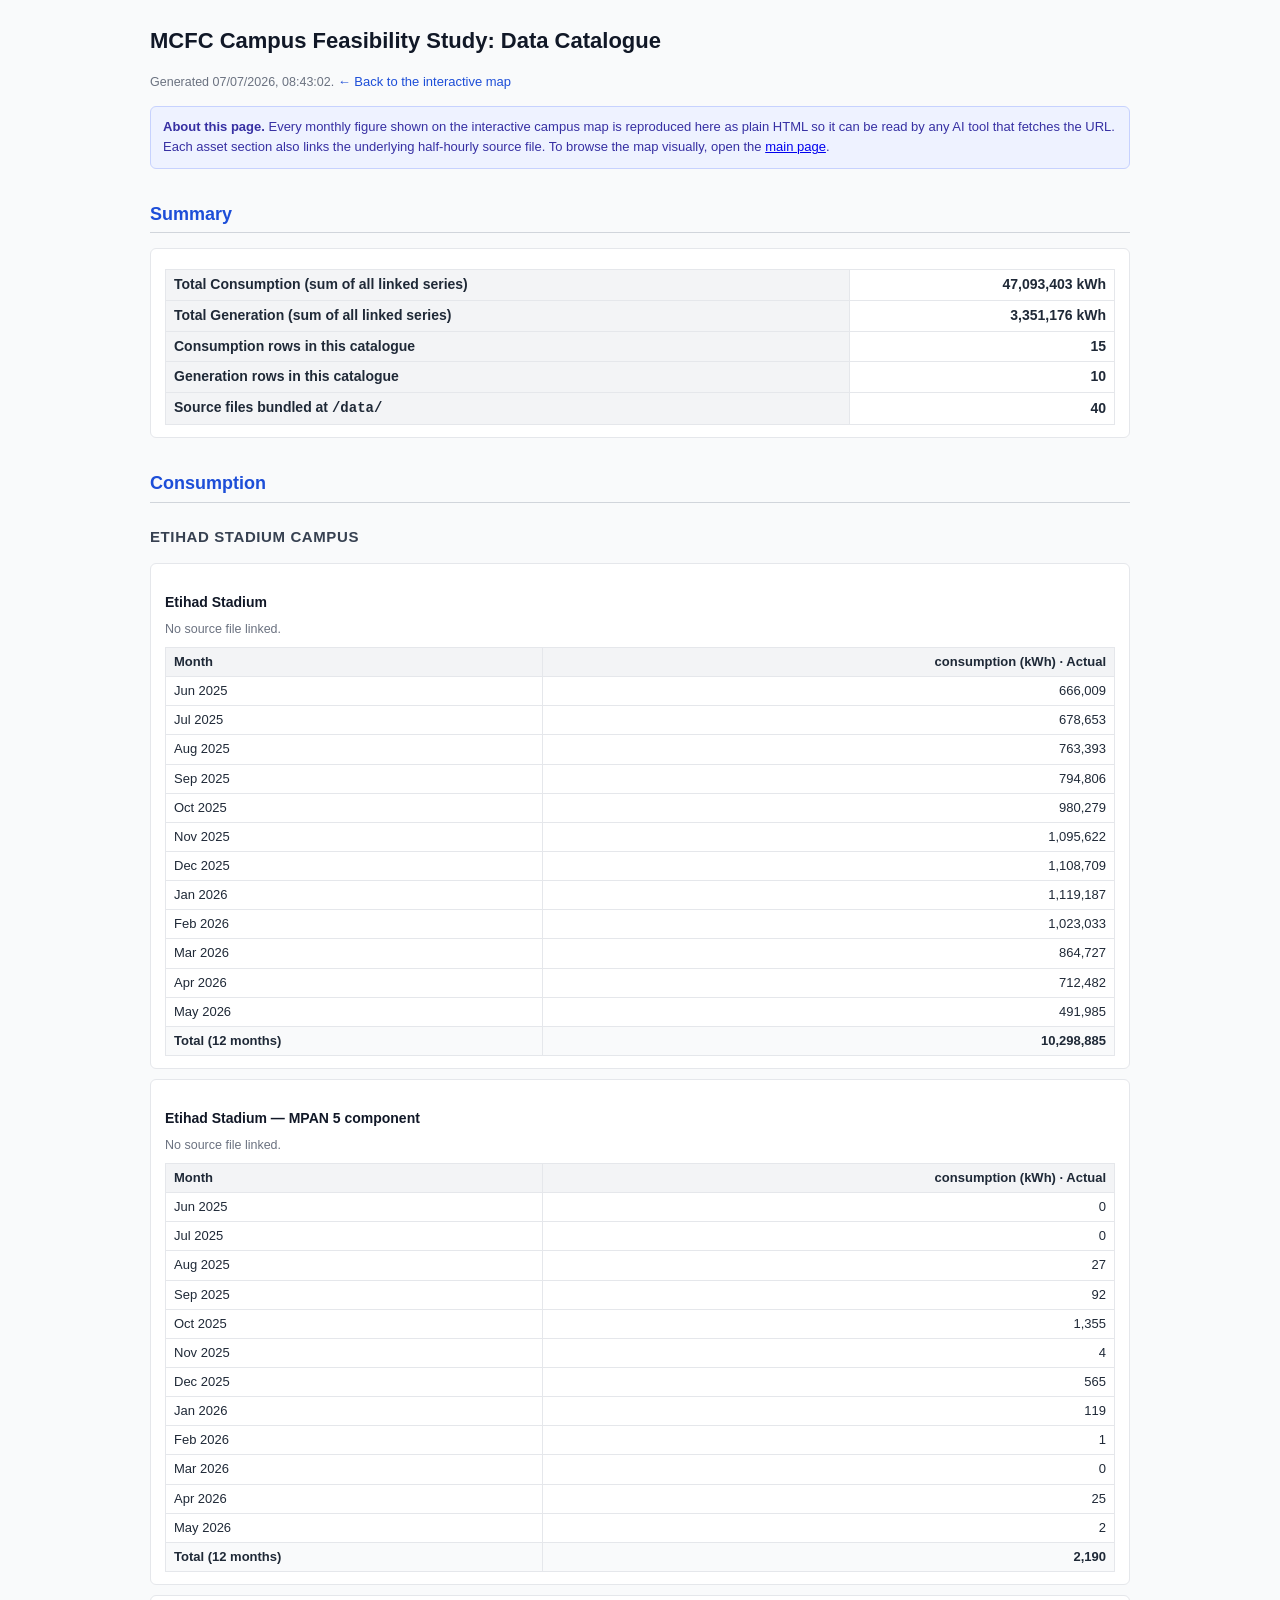
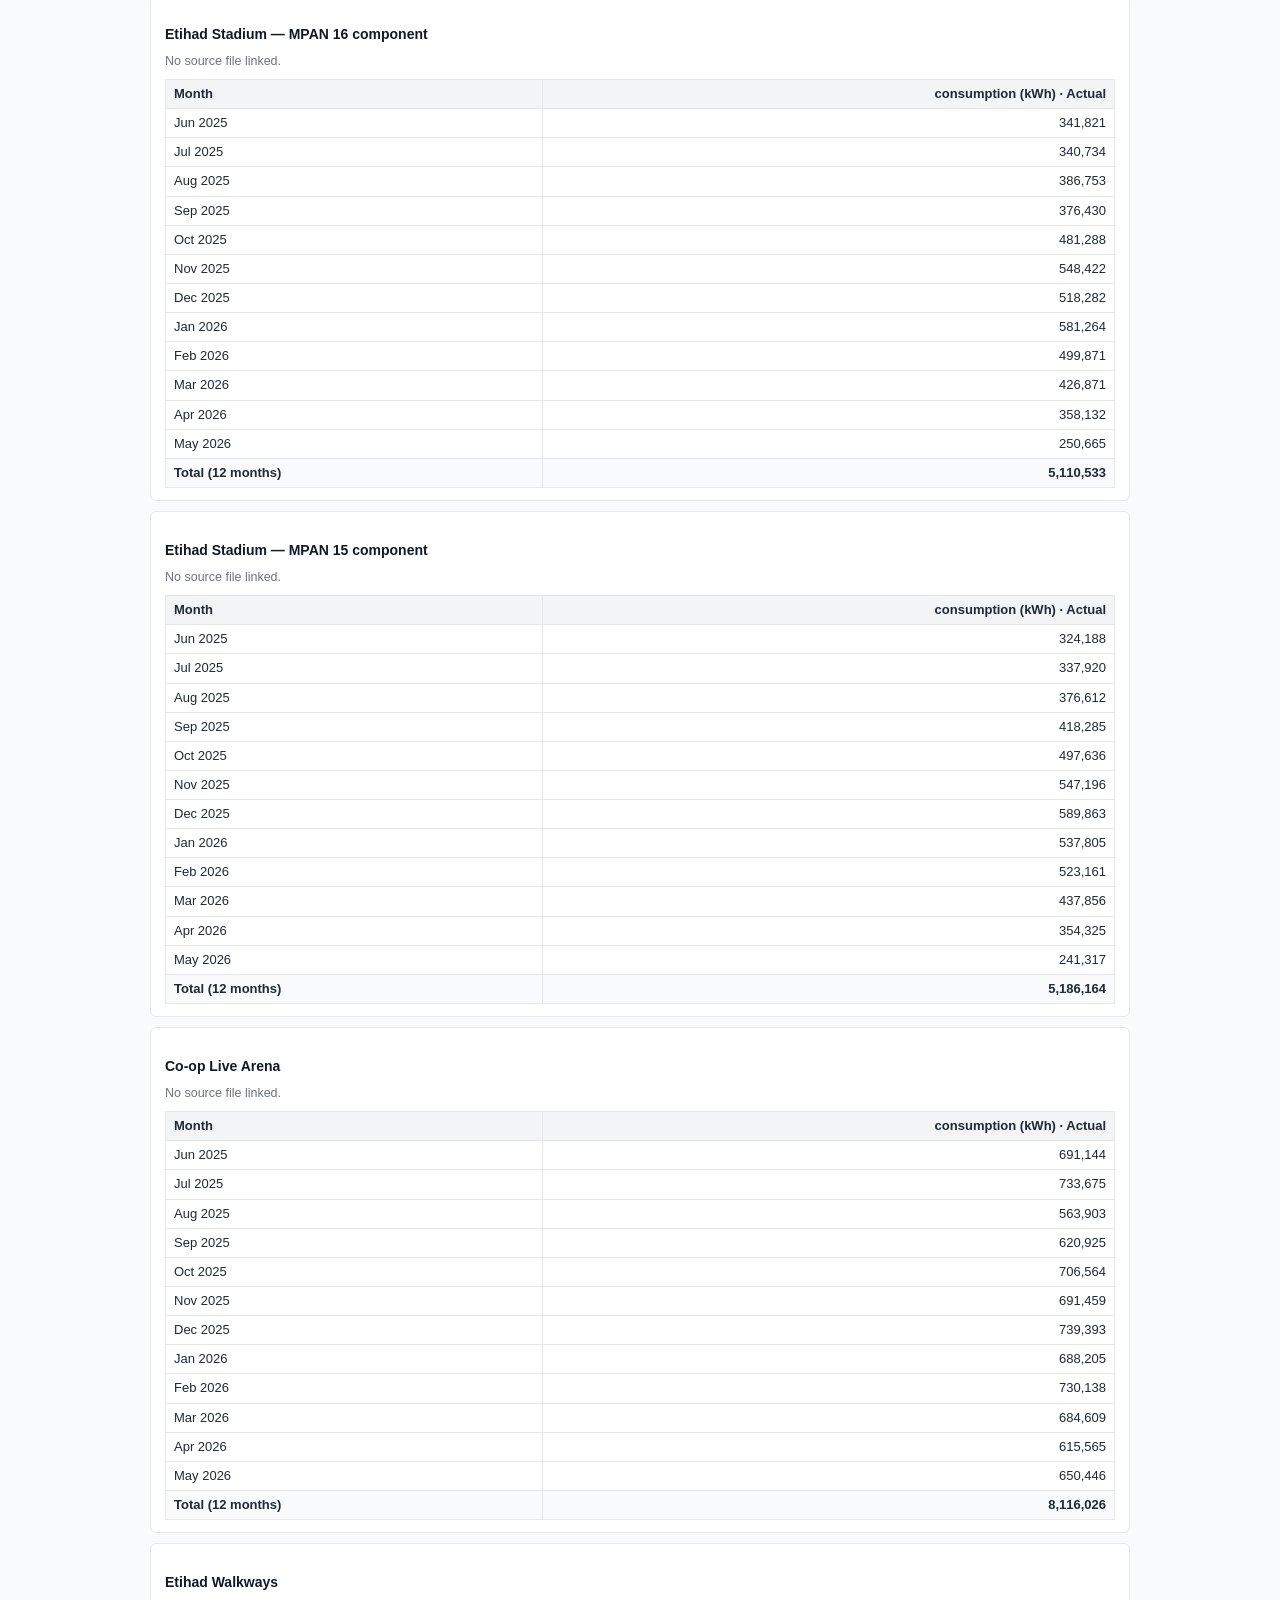
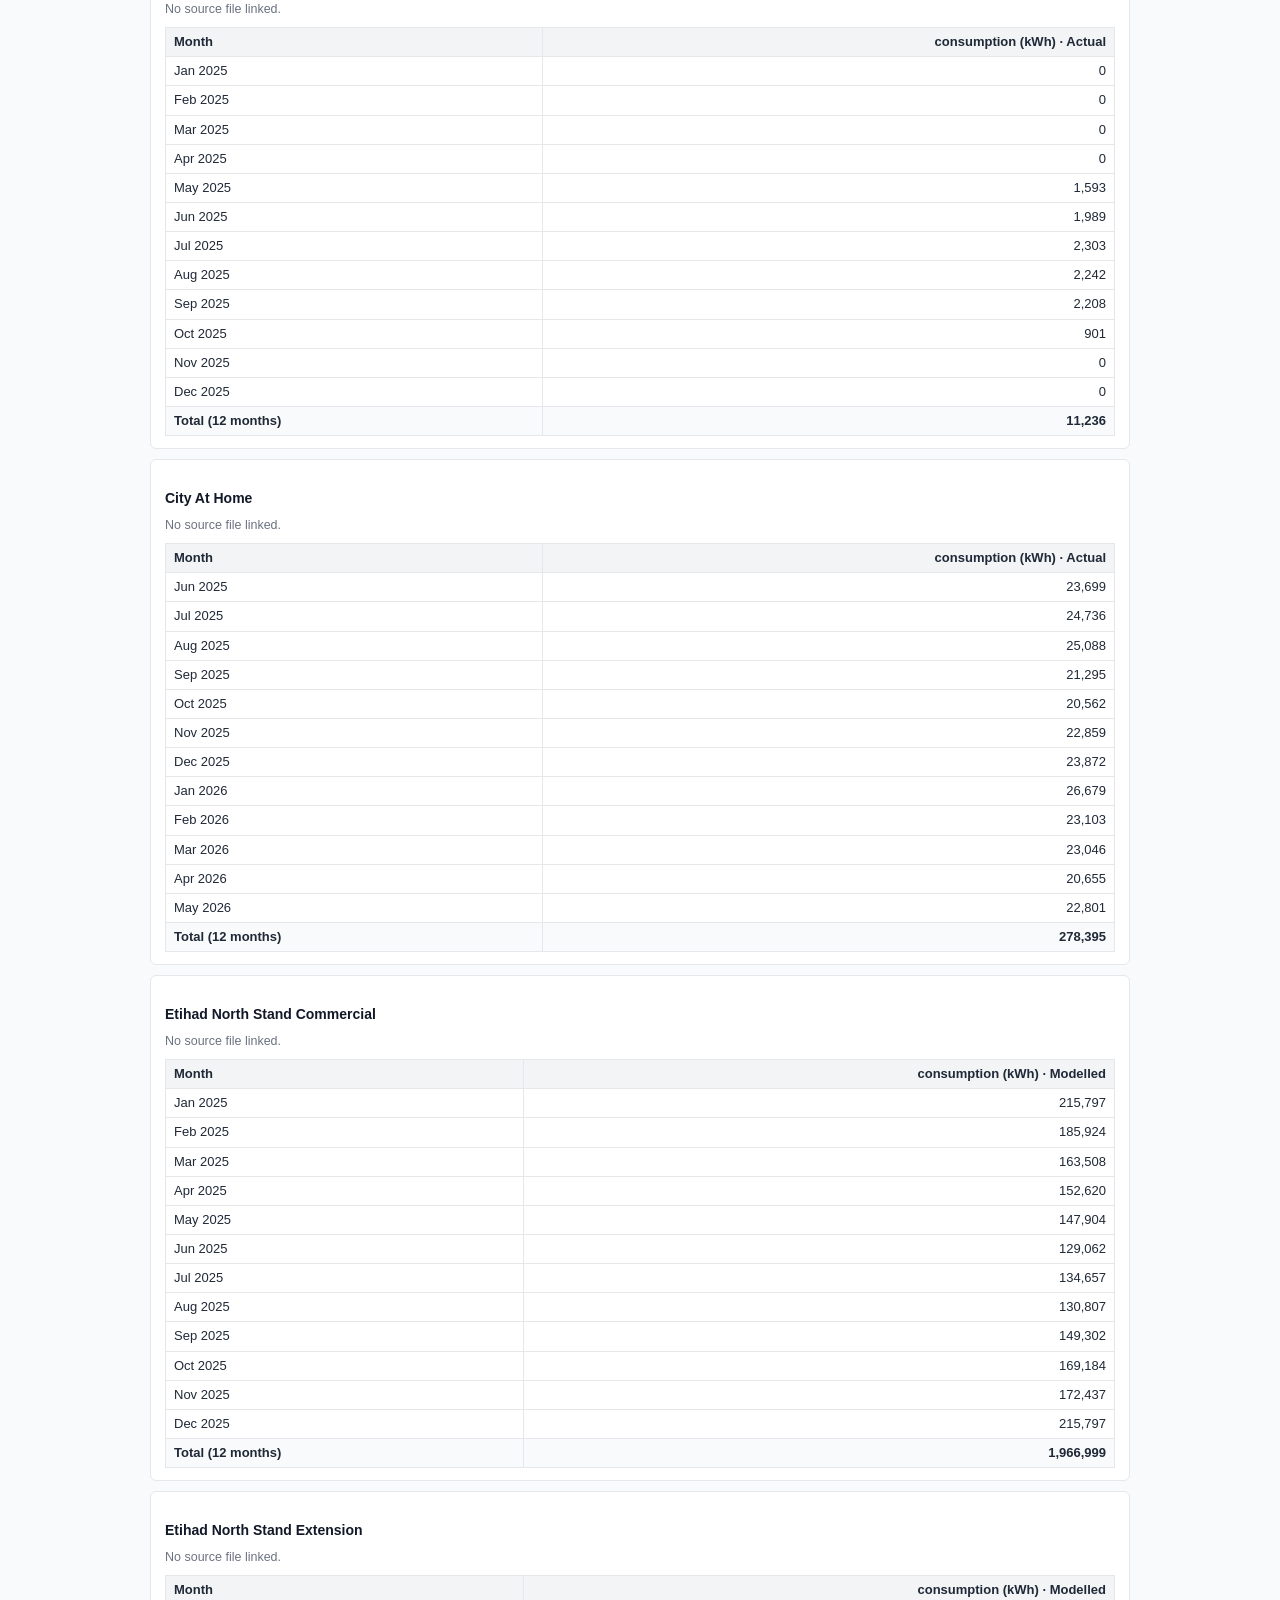
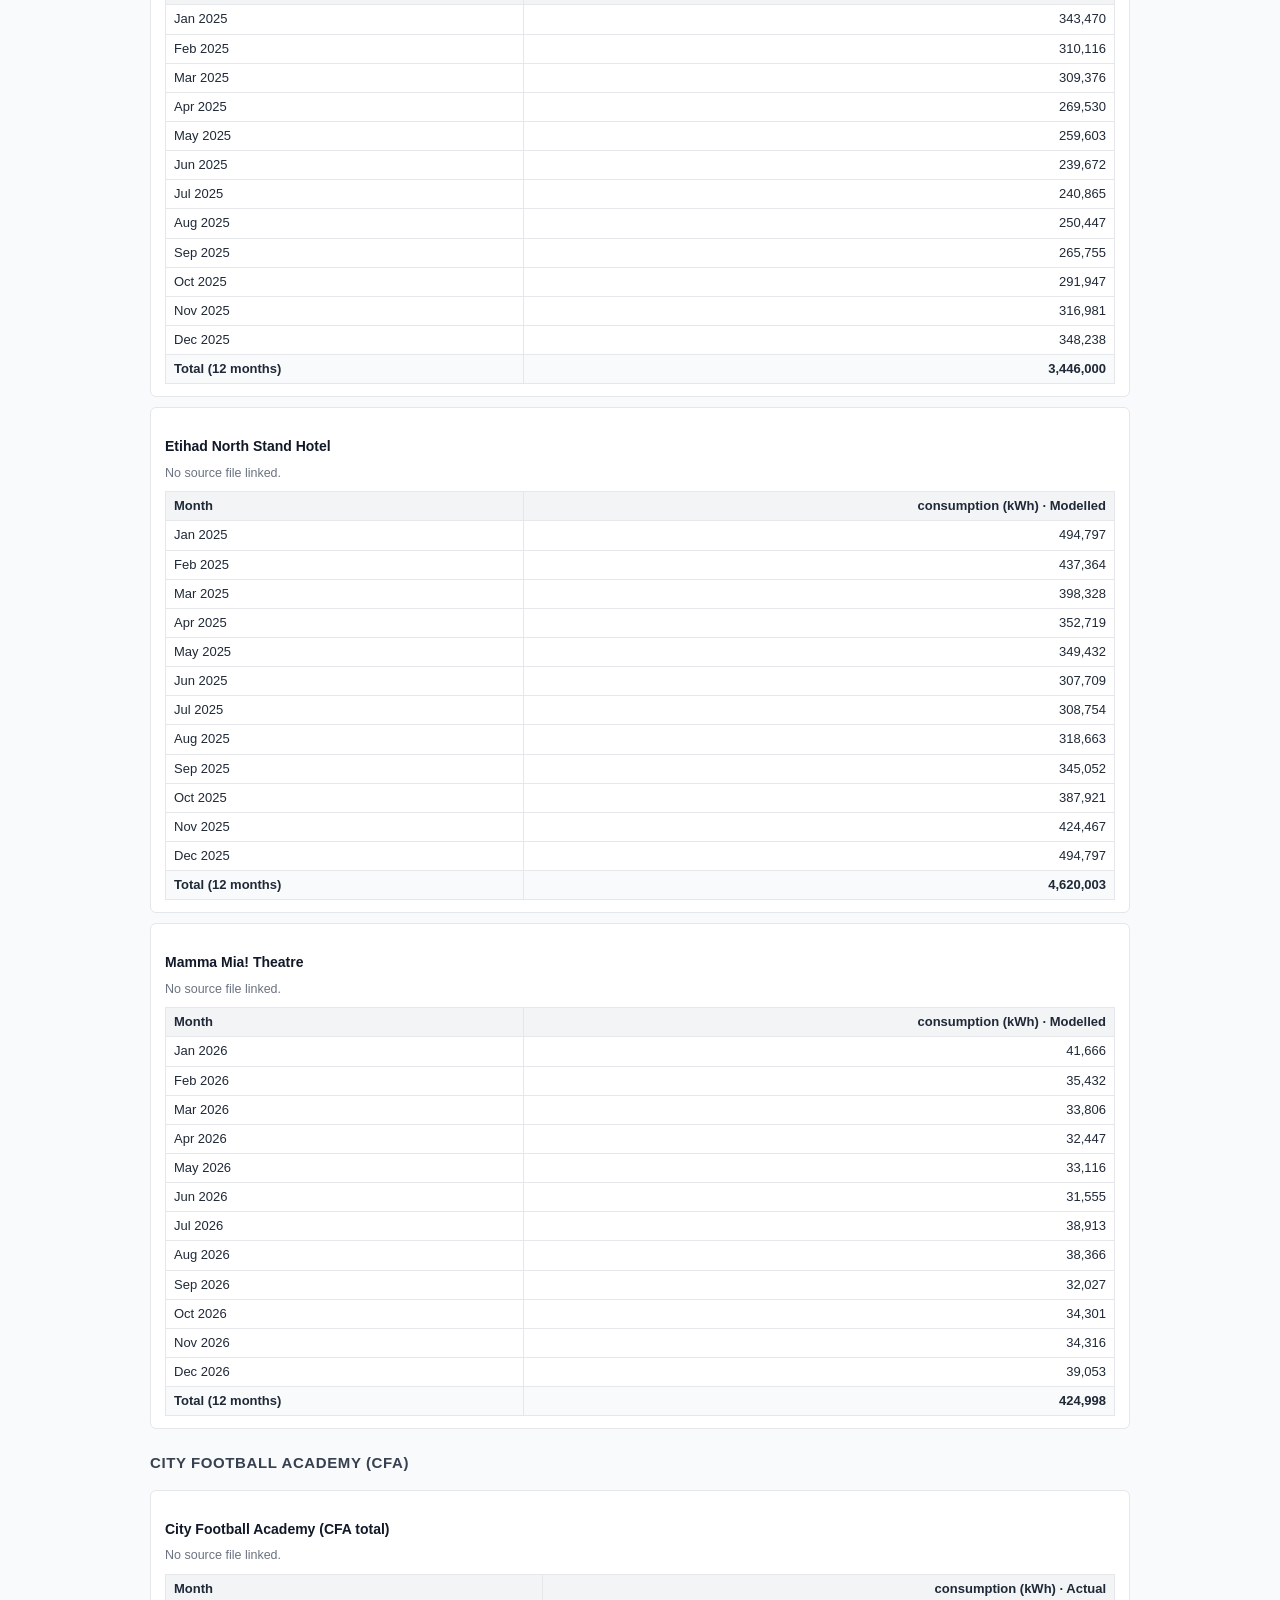
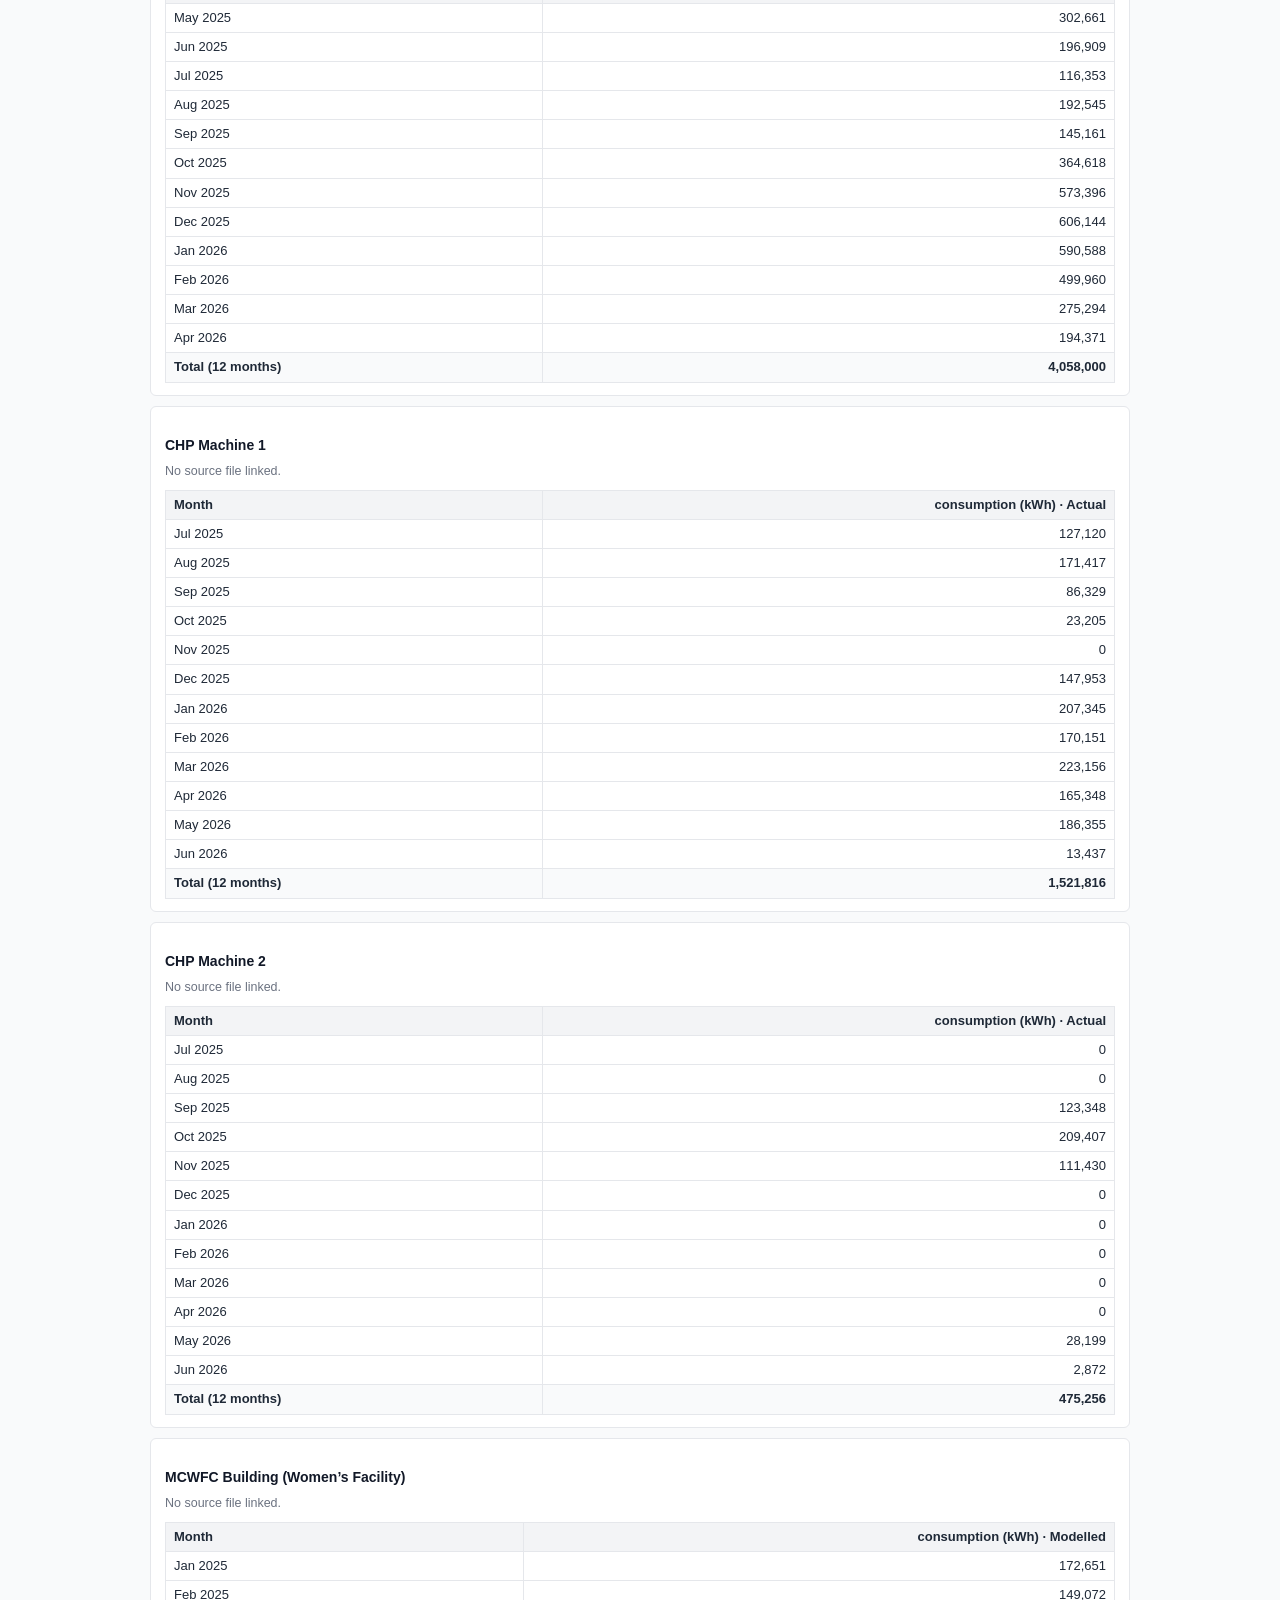
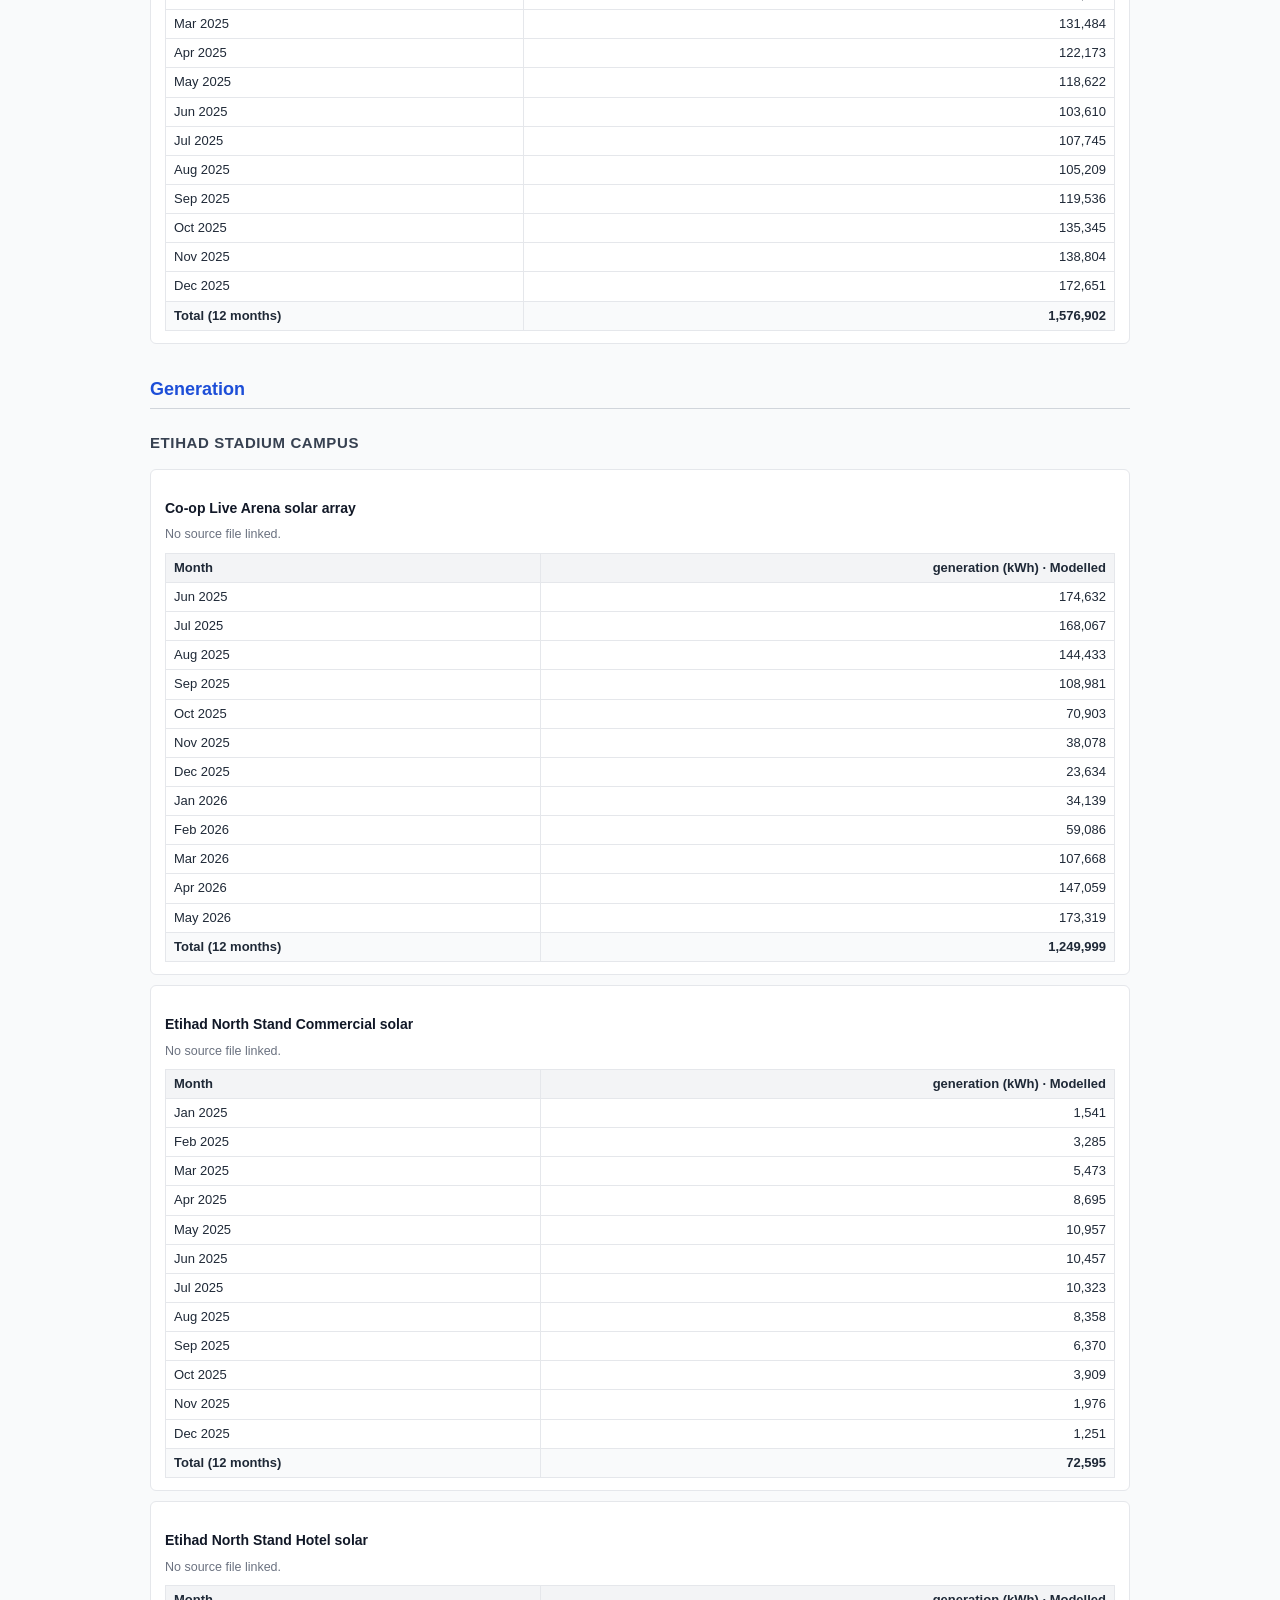
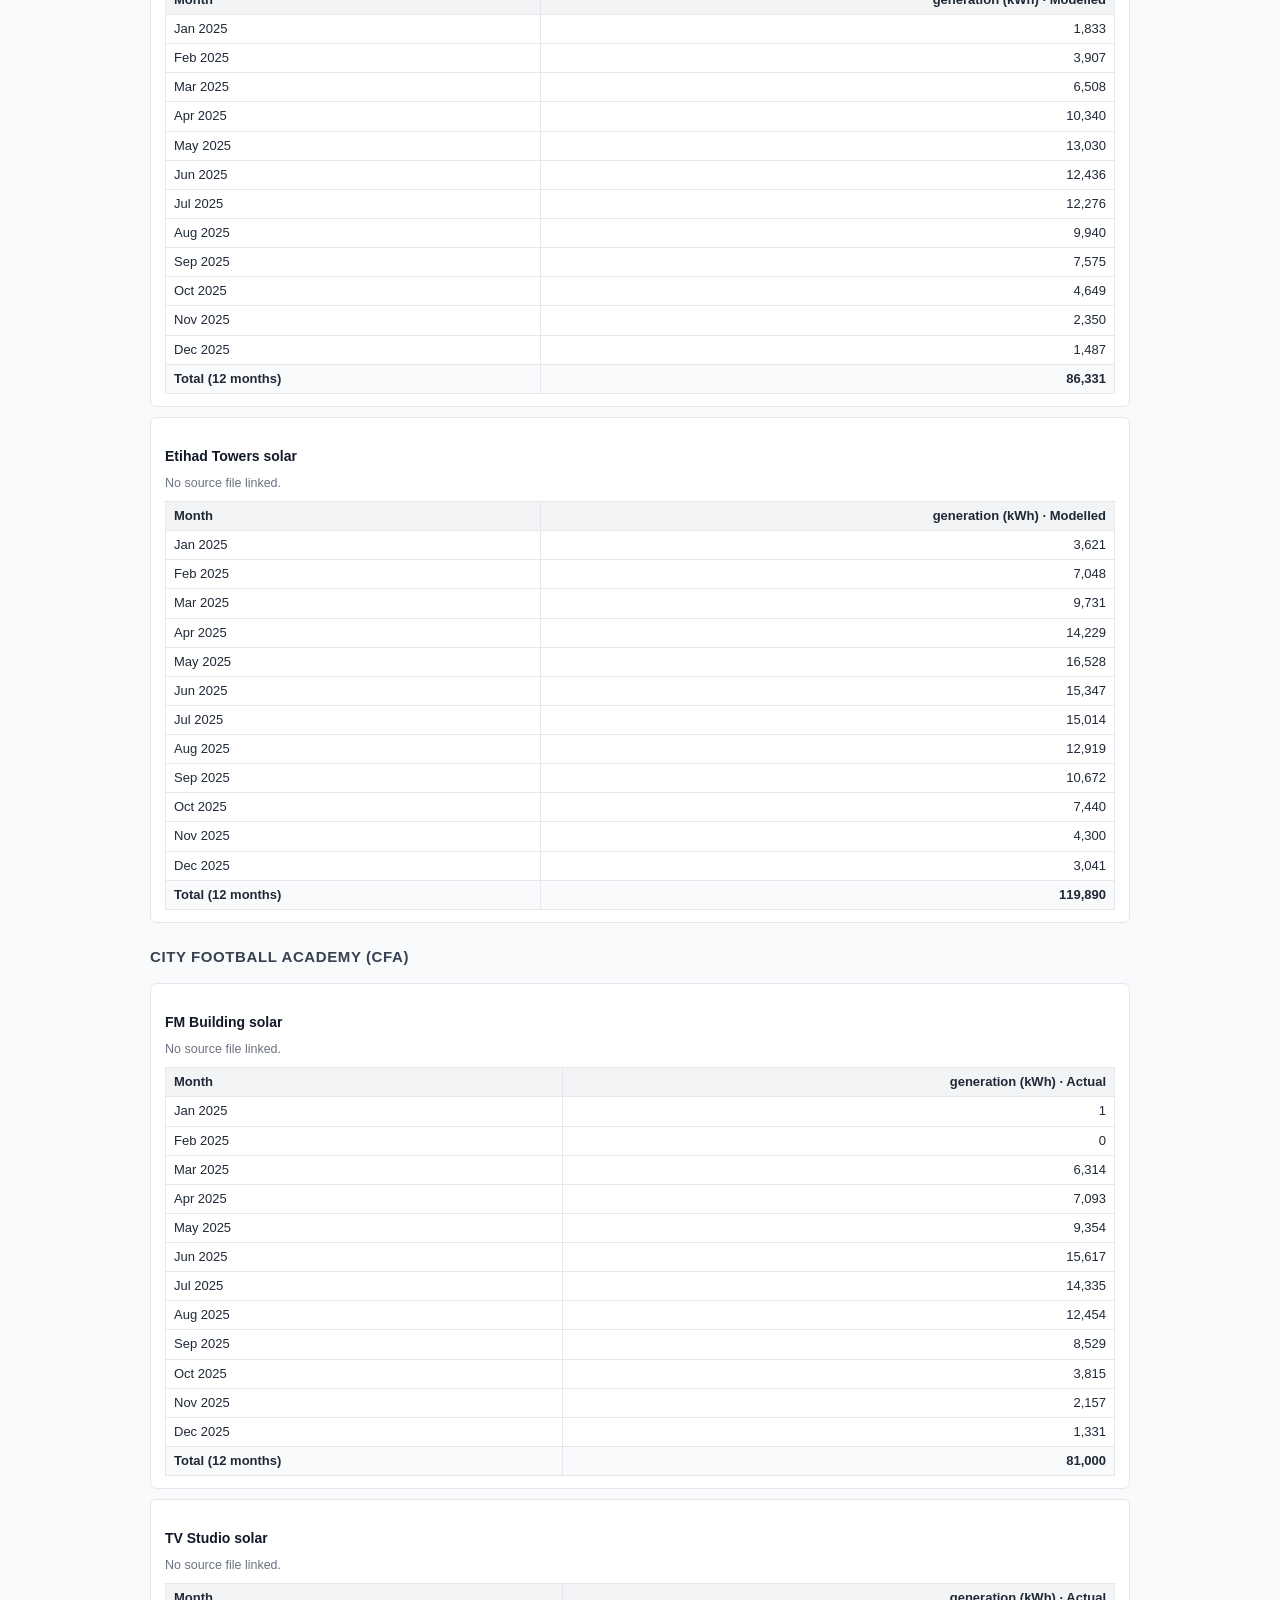
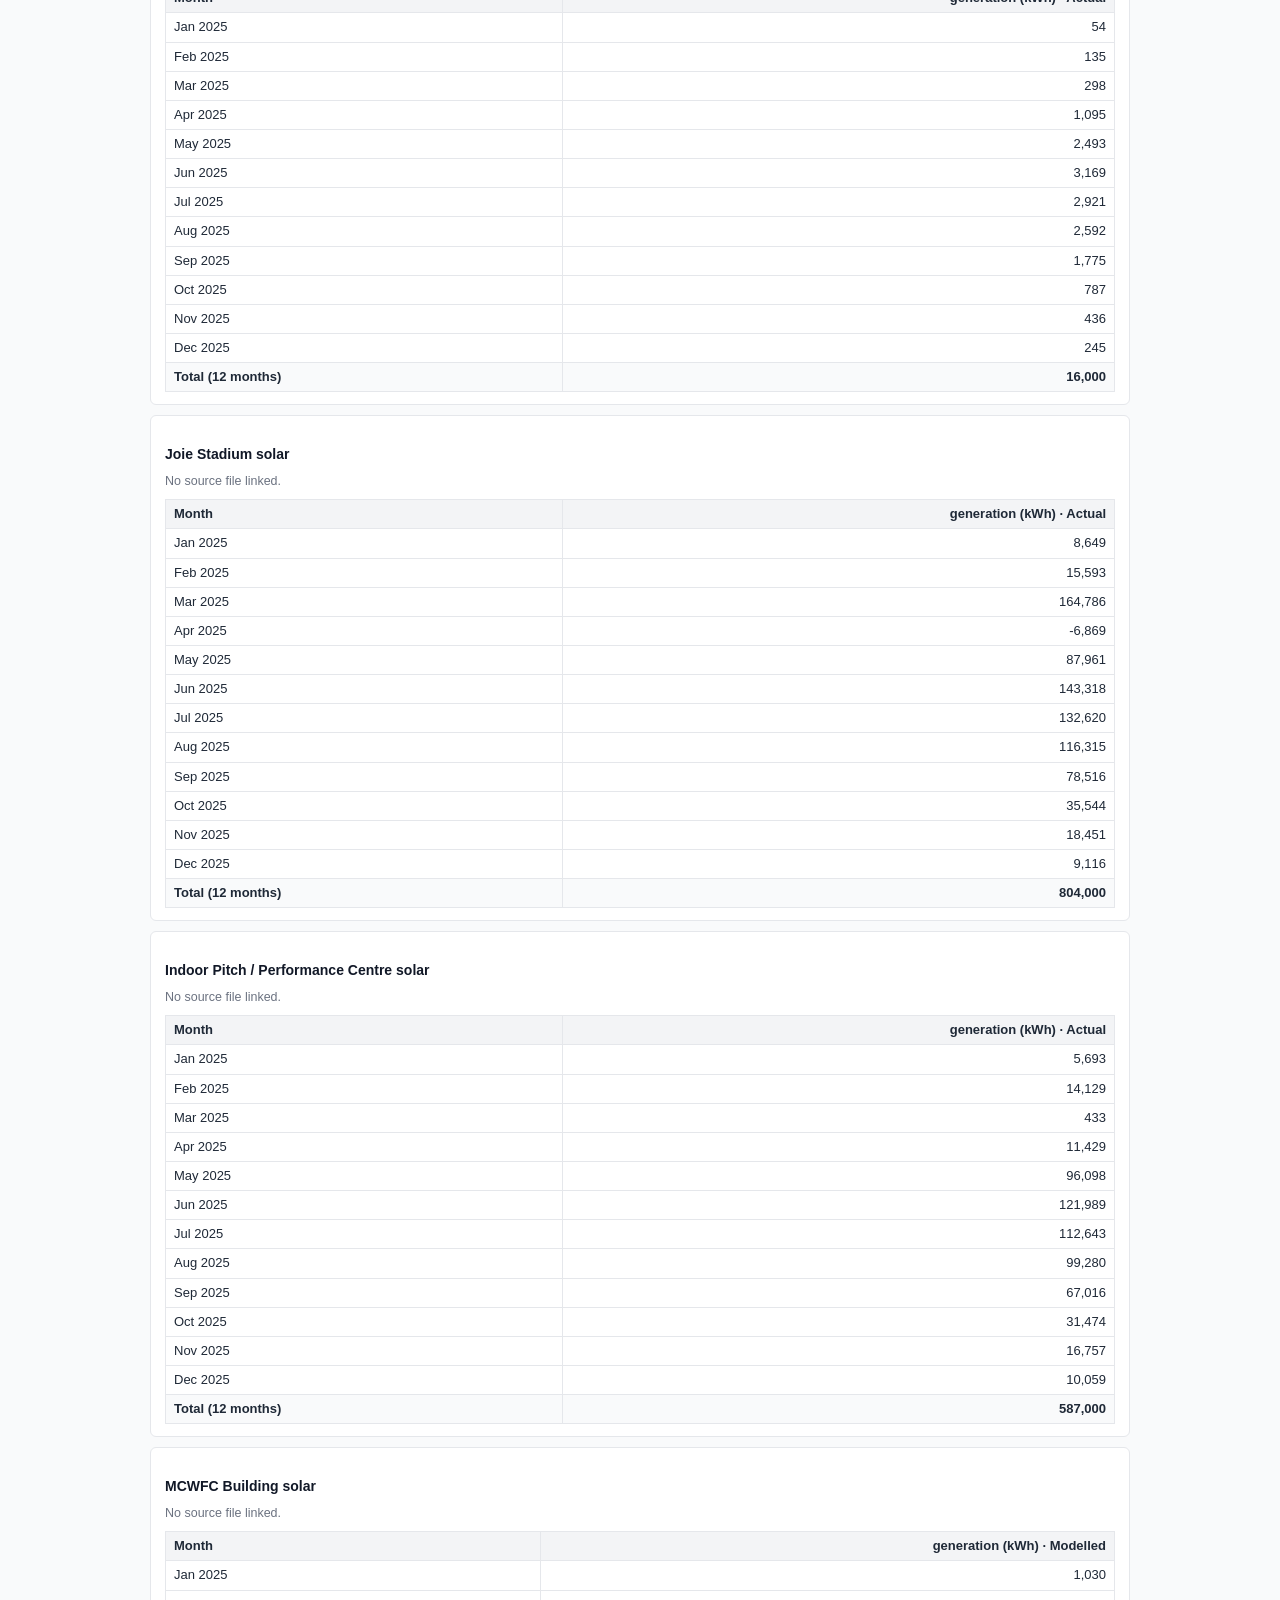
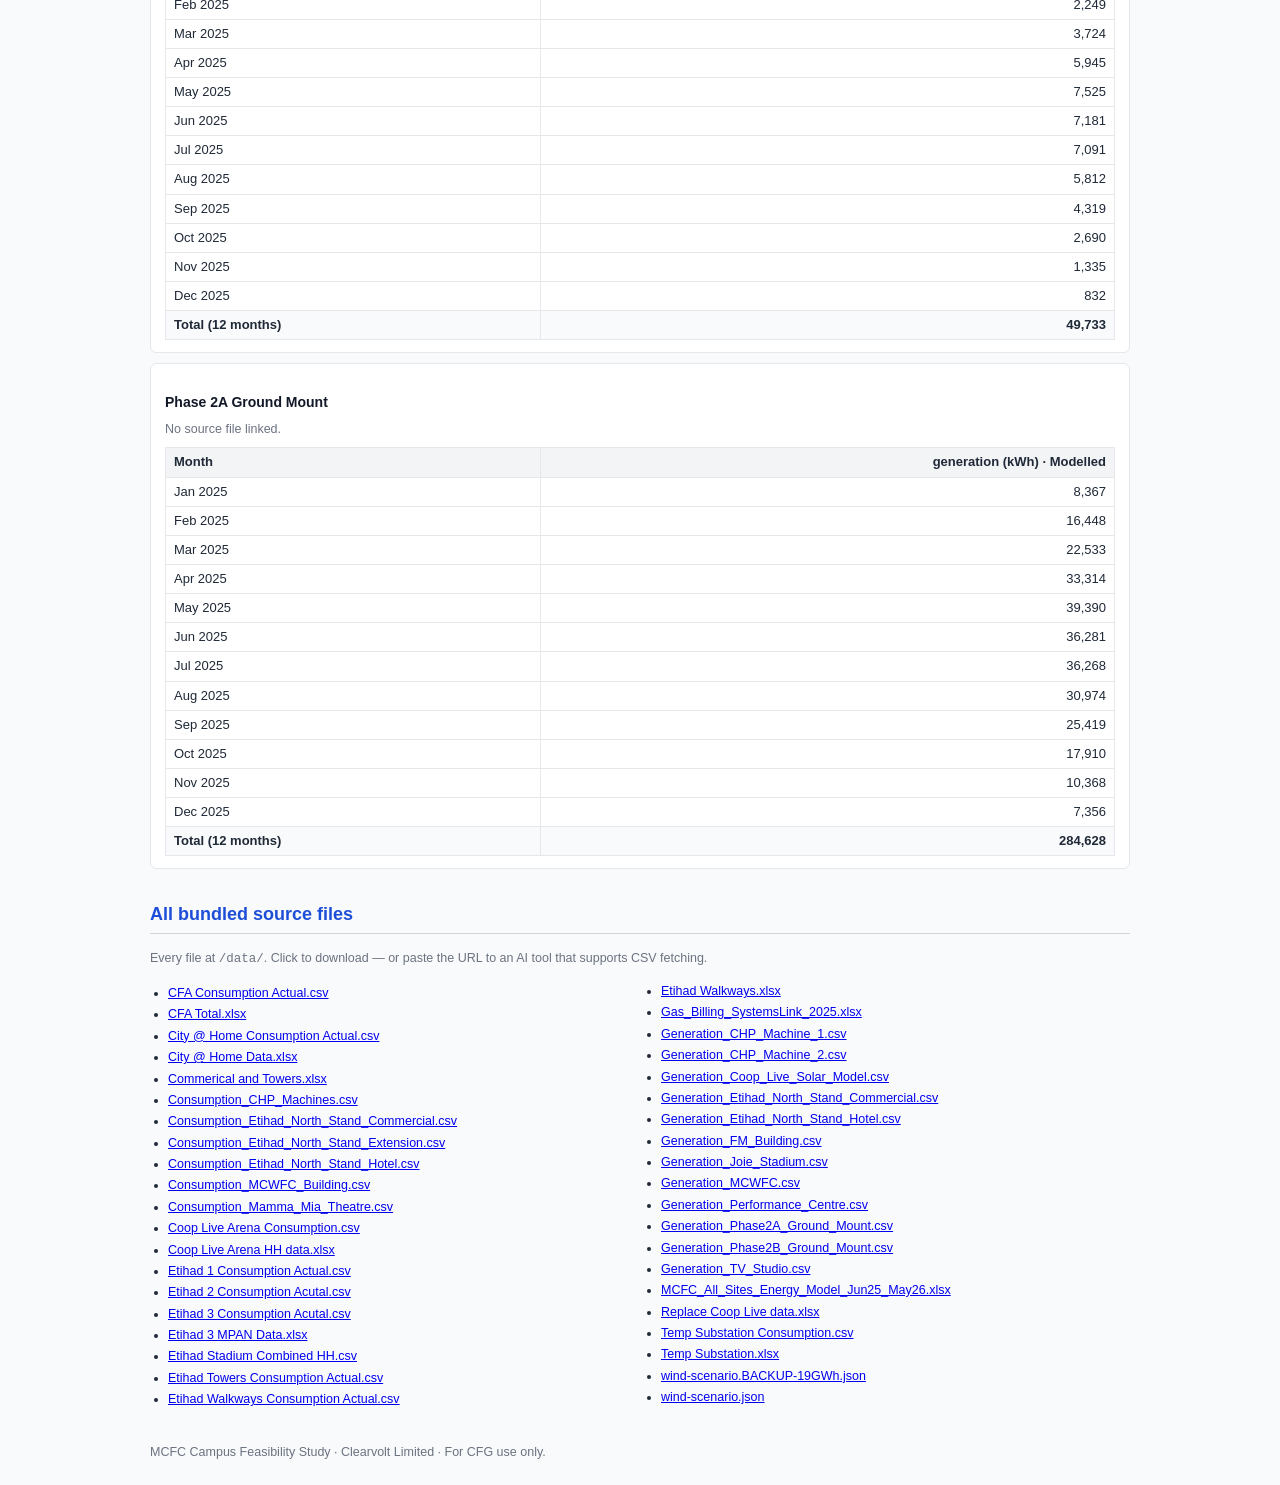
<file: data-catalog.html>
<!doctype html>
<html lang="en">
<head>
<meta charset="utf-8" />
<meta name="viewport" content="width=device-width, initial-scale=1" />
<title>MCFC Campus Feasibility Study: Data Catalogue</title>
<meta name="description" content="Full half-hourly + monthly energy data for every asset on the Manchester City campus map. Plain HTML index, AI-readable." />
<style>
  body { font: 14px/1.55 -apple-system, BlinkMacSystemFont, 'Segoe UI', Roboto, Inter, sans-serif; color: #1f2937; max-width: 980px; margin: 24px auto; padding: 0 16px; background: #f9fafb; }
  h1 { font-size: 22px; margin: 0 0 4px; color: #111827; }
  h2 { font-size: 18px; margin-top: 32px; padding-bottom: 4px; border-bottom: 1px solid #d1d5db; color: #1d4ed8; }
  h3 { font-size: 15px; margin-top: 22px; color: #374151; text-transform: uppercase; letter-spacing: 0.04em; font-weight: 700; }
  h4 { font-size: 14px; margin: 16px 0 4px; color: #111827; }
  p { margin: 6px 0; }
  .muted { color: #6b7280; font-size: 12.5px; }
  .source { font-size: 12.5px; }
  .source a { color: #1d4ed8; text-decoration: none; }
  .source a:hover { text-decoration: underline; }
  .asset { background: white; border: 1px solid #e5e7eb; border-radius: 6px; padding: 12px 14px; margin: 10px 0; }
  table { width: 100%; border-collapse: collapse; margin-top: 8px; font-size: 13px; }
  th, td { border: 1px solid #e5e7eb; padding: 4px 8px; text-align: left; }
  th { background: #f3f4f6; font-weight: 600; }
  td.num, th.num { text-align: right; font-variant-numeric: tabular-nums; }
  tr.total { font-weight: 700; background: #f9fafb; }
  .summary { background: white; border: 1px solid #e5e7eb; border-radius: 6px; padding: 12px 14px; }
  .summary table { font-size: 14px; }
  .summary td.num { font-weight: 600; }
  .header-note { background: #eef2ff; border: 1px solid #c7d2fe; color: #3730a3; padding: 10px 12px; border-radius: 6px; font-size: 13px; }
  ul.data-files { font-size: 12.5px; columns: 2; column-gap: 24px; padding-left: 18px; }
  ul.data-files li { margin: 2px 0; break-inside: avoid; }
  a.back { display: inline-block; margin: 8px 0; color: #1d4ed8; font-size: 13px; text-decoration: none; }
  a.back:hover { text-decoration: underline; }
</style>
</head>
<body>

<h1>MCFC Campus Feasibility Study: Data Catalogue</h1>
<p class="muted">Generated <time datetime="2026-07-07T07:43:02.328Z">07/07/2026, 08:43:02</time>. <a href="./" class="back">← Back to the interactive map</a></p>

<div class="header-note">
  <strong>About this page.</strong> Every monthly figure shown on the interactive campus map is reproduced here as plain HTML so it can be read by any AI tool that fetches the URL. Each asset section also links the underlying half-hourly source file. To browse the map visually, open the
  <a href="./">main page</a>.
</div>

<h2>Summary</h2>
<div class="summary"><table>
<tr><th>Total Consumption (sum of all linked series)</th><td class="num">47,093,403 kWh</td></tr>
<tr><th>Total Generation (sum of all linked series)</th><td class="num">3,351,176 kWh</td></tr>
<tr><th>Consumption rows in this catalogue</th><td class="num">15</td></tr>
<tr><th>Generation rows in this catalogue</th><td class="num">10</td></tr>
<tr><th>Source files bundled at <code>/data/</code></th><td class="num">40</td></tr>
</table></div>

<h2>Consumption</h2>
<h3>Etihad Stadium Campus</h3>
<section class="asset"><h4>Etihad Stadium</h4><p class="source muted">No source file linked.</p><table class="monthly"><thead><tr><th>Month</th><th class="num">consumption (kWh) · Actual</th></tr></thead><tbody><tr><td>Jun 2025</td><td class="num">666,009</td></tr><tr><td>Jul 2025</td><td class="num">678,653</td></tr><tr><td>Aug 2025</td><td class="num">763,393</td></tr><tr><td>Sep 2025</td><td class="num">794,806</td></tr><tr><td>Oct 2025</td><td class="num">980,279</td></tr><tr><td>Nov 2025</td><td class="num">1,095,622</td></tr><tr><td>Dec 2025</td><td class="num">1,108,709</td></tr><tr><td>Jan 2026</td><td class="num">1,119,187</td></tr><tr><td>Feb 2026</td><td class="num">1,023,033</td></tr><tr><td>Mar 2026</td><td class="num">864,727</td></tr><tr><td>Apr 2026</td><td class="num">712,482</td></tr><tr><td>May 2026</td><td class="num">491,985</td></tr><tr class="total"><td>Total (12 months)</td><td class="num">10,298,885</td></tr></tbody></table></section>
<section class="asset"><h4>Etihad Stadium — MPAN 5 component</h4><p class="source muted">No source file linked.</p><table class="monthly"><thead><tr><th>Month</th><th class="num">consumption (kWh) · Actual</th></tr></thead><tbody><tr><td>Jun 2025</td><td class="num">0</td></tr><tr><td>Jul 2025</td><td class="num">0</td></tr><tr><td>Aug 2025</td><td class="num">27</td></tr><tr><td>Sep 2025</td><td class="num">92</td></tr><tr><td>Oct 2025</td><td class="num">1,355</td></tr><tr><td>Nov 2025</td><td class="num">4</td></tr><tr><td>Dec 2025</td><td class="num">565</td></tr><tr><td>Jan 2026</td><td class="num">119</td></tr><tr><td>Feb 2026</td><td class="num">1</td></tr><tr><td>Mar 2026</td><td class="num">0</td></tr><tr><td>Apr 2026</td><td class="num">25</td></tr><tr><td>May 2026</td><td class="num">2</td></tr><tr class="total"><td>Total (12 months)</td><td class="num">2,190</td></tr></tbody></table></section>
<section class="asset"><h4>Etihad Stadium — MPAN 16 component</h4><p class="source muted">No source file linked.</p><table class="monthly"><thead><tr><th>Month</th><th class="num">consumption (kWh) · Actual</th></tr></thead><tbody><tr><td>Jun 2025</td><td class="num">341,821</td></tr><tr><td>Jul 2025</td><td class="num">340,734</td></tr><tr><td>Aug 2025</td><td class="num">386,753</td></tr><tr><td>Sep 2025</td><td class="num">376,430</td></tr><tr><td>Oct 2025</td><td class="num">481,288</td></tr><tr><td>Nov 2025</td><td class="num">548,422</td></tr><tr><td>Dec 2025</td><td class="num">518,282</td></tr><tr><td>Jan 2026</td><td class="num">581,264</td></tr><tr><td>Feb 2026</td><td class="num">499,871</td></tr><tr><td>Mar 2026</td><td class="num">426,871</td></tr><tr><td>Apr 2026</td><td class="num">358,132</td></tr><tr><td>May 2026</td><td class="num">250,665</td></tr><tr class="total"><td>Total (12 months)</td><td class="num">5,110,533</td></tr></tbody></table></section>
<section class="asset"><h4>Etihad Stadium — MPAN 15 component</h4><p class="source muted">No source file linked.</p><table class="monthly"><thead><tr><th>Month</th><th class="num">consumption (kWh) · Actual</th></tr></thead><tbody><tr><td>Jun 2025</td><td class="num">324,188</td></tr><tr><td>Jul 2025</td><td class="num">337,920</td></tr><tr><td>Aug 2025</td><td class="num">376,612</td></tr><tr><td>Sep 2025</td><td class="num">418,285</td></tr><tr><td>Oct 2025</td><td class="num">497,636</td></tr><tr><td>Nov 2025</td><td class="num">547,196</td></tr><tr><td>Dec 2025</td><td class="num">589,863</td></tr><tr><td>Jan 2026</td><td class="num">537,805</td></tr><tr><td>Feb 2026</td><td class="num">523,161</td></tr><tr><td>Mar 2026</td><td class="num">437,856</td></tr><tr><td>Apr 2026</td><td class="num">354,325</td></tr><tr><td>May 2026</td><td class="num">241,317</td></tr><tr class="total"><td>Total (12 months)</td><td class="num">5,186,164</td></tr></tbody></table></section>
<section class="asset"><h4>Co-op Live Arena</h4><p class="source muted">No source file linked.</p><table class="monthly"><thead><tr><th>Month</th><th class="num">consumption (kWh) · Actual</th></tr></thead><tbody><tr><td>Jun 2025</td><td class="num">691,144</td></tr><tr><td>Jul 2025</td><td class="num">733,675</td></tr><tr><td>Aug 2025</td><td class="num">563,903</td></tr><tr><td>Sep 2025</td><td class="num">620,925</td></tr><tr><td>Oct 2025</td><td class="num">706,564</td></tr><tr><td>Nov 2025</td><td class="num">691,459</td></tr><tr><td>Dec 2025</td><td class="num">739,393</td></tr><tr><td>Jan 2026</td><td class="num">688,205</td></tr><tr><td>Feb 2026</td><td class="num">730,138</td></tr><tr><td>Mar 2026</td><td class="num">684,609</td></tr><tr><td>Apr 2026</td><td class="num">615,565</td></tr><tr><td>May 2026</td><td class="num">650,446</td></tr><tr class="total"><td>Total (12 months)</td><td class="num">8,116,026</td></tr></tbody></table></section>
<section class="asset"><h4>Etihad Walkways</h4><p class="source muted">No source file linked.</p><table class="monthly"><thead><tr><th>Month</th><th class="num">consumption (kWh) · Actual</th></tr></thead><tbody><tr><td>Jan 2025</td><td class="num">0</td></tr><tr><td>Feb 2025</td><td class="num">0</td></tr><tr><td>Mar 2025</td><td class="num">0</td></tr><tr><td>Apr 2025</td><td class="num">0</td></tr><tr><td>May 2025</td><td class="num">1,593</td></tr><tr><td>Jun 2025</td><td class="num">1,989</td></tr><tr><td>Jul 2025</td><td class="num">2,303</td></tr><tr><td>Aug 2025</td><td class="num">2,242</td></tr><tr><td>Sep 2025</td><td class="num">2,208</td></tr><tr><td>Oct 2025</td><td class="num">901</td></tr><tr><td>Nov 2025</td><td class="num">0</td></tr><tr><td>Dec 2025</td><td class="num">0</td></tr><tr class="total"><td>Total (12 months)</td><td class="num">11,236</td></tr></tbody></table></section>
<section class="asset"><h4>City At Home</h4><p class="source muted">No source file linked.</p><table class="monthly"><thead><tr><th>Month</th><th class="num">consumption (kWh) · Actual</th></tr></thead><tbody><tr><td>Jun 2025</td><td class="num">23,699</td></tr><tr><td>Jul 2025</td><td class="num">24,736</td></tr><tr><td>Aug 2025</td><td class="num">25,088</td></tr><tr><td>Sep 2025</td><td class="num">21,295</td></tr><tr><td>Oct 2025</td><td class="num">20,562</td></tr><tr><td>Nov 2025</td><td class="num">22,859</td></tr><tr><td>Dec 2025</td><td class="num">23,872</td></tr><tr><td>Jan 2026</td><td class="num">26,679</td></tr><tr><td>Feb 2026</td><td class="num">23,103</td></tr><tr><td>Mar 2026</td><td class="num">23,046</td></tr><tr><td>Apr 2026</td><td class="num">20,655</td></tr><tr><td>May 2026</td><td class="num">22,801</td></tr><tr class="total"><td>Total (12 months)</td><td class="num">278,395</td></tr></tbody></table></section>
<section class="asset"><h4>Etihad North Stand Commercial</h4><p class="source muted">No source file linked.</p><table class="monthly"><thead><tr><th>Month</th><th class="num">consumption (kWh) · Modelled</th></tr></thead><tbody><tr><td>Jan 2025</td><td class="num">215,797</td></tr><tr><td>Feb 2025</td><td class="num">185,924</td></tr><tr><td>Mar 2025</td><td class="num">163,508</td></tr><tr><td>Apr 2025</td><td class="num">152,620</td></tr><tr><td>May 2025</td><td class="num">147,904</td></tr><tr><td>Jun 2025</td><td class="num">129,062</td></tr><tr><td>Jul 2025</td><td class="num">134,657</td></tr><tr><td>Aug 2025</td><td class="num">130,807</td></tr><tr><td>Sep 2025</td><td class="num">149,302</td></tr><tr><td>Oct 2025</td><td class="num">169,184</td></tr><tr><td>Nov 2025</td><td class="num">172,437</td></tr><tr><td>Dec 2025</td><td class="num">215,797</td></tr><tr class="total"><td>Total (12 months)</td><td class="num">1,966,999</td></tr></tbody></table></section>
<section class="asset"><h4>Etihad North Stand Extension</h4><p class="source muted">No source file linked.</p><table class="monthly"><thead><tr><th>Month</th><th class="num">consumption (kWh) · Modelled</th></tr></thead><tbody><tr><td>Jan 2025</td><td class="num">343,470</td></tr><tr><td>Feb 2025</td><td class="num">310,116</td></tr><tr><td>Mar 2025</td><td class="num">309,376</td></tr><tr><td>Apr 2025</td><td class="num">269,530</td></tr><tr><td>May 2025</td><td class="num">259,603</td></tr><tr><td>Jun 2025</td><td class="num">239,672</td></tr><tr><td>Jul 2025</td><td class="num">240,865</td></tr><tr><td>Aug 2025</td><td class="num">250,447</td></tr><tr><td>Sep 2025</td><td class="num">265,755</td></tr><tr><td>Oct 2025</td><td class="num">291,947</td></tr><tr><td>Nov 2025</td><td class="num">316,981</td></tr><tr><td>Dec 2025</td><td class="num">348,238</td></tr><tr class="total"><td>Total (12 months)</td><td class="num">3,446,000</td></tr></tbody></table></section>
<section class="asset"><h4>Etihad North Stand Hotel</h4><p class="source muted">No source file linked.</p><table class="monthly"><thead><tr><th>Month</th><th class="num">consumption (kWh) · Modelled</th></tr></thead><tbody><tr><td>Jan 2025</td><td class="num">494,797</td></tr><tr><td>Feb 2025</td><td class="num">437,364</td></tr><tr><td>Mar 2025</td><td class="num">398,328</td></tr><tr><td>Apr 2025</td><td class="num">352,719</td></tr><tr><td>May 2025</td><td class="num">349,432</td></tr><tr><td>Jun 2025</td><td class="num">307,709</td></tr><tr><td>Jul 2025</td><td class="num">308,754</td></tr><tr><td>Aug 2025</td><td class="num">318,663</td></tr><tr><td>Sep 2025</td><td class="num">345,052</td></tr><tr><td>Oct 2025</td><td class="num">387,921</td></tr><tr><td>Nov 2025</td><td class="num">424,467</td></tr><tr><td>Dec 2025</td><td class="num">494,797</td></tr><tr class="total"><td>Total (12 months)</td><td class="num">4,620,003</td></tr></tbody></table></section>
<section class="asset"><h4>Mamma Mia! Theatre</h4><p class="source muted">No source file linked.</p><table class="monthly"><thead><tr><th>Month</th><th class="num">consumption (kWh) · Modelled</th></tr></thead><tbody><tr><td>Jan 2026</td><td class="num">41,666</td></tr><tr><td>Feb 2026</td><td class="num">35,432</td></tr><tr><td>Mar 2026</td><td class="num">33,806</td></tr><tr><td>Apr 2026</td><td class="num">32,447</td></tr><tr><td>May 2026</td><td class="num">33,116</td></tr><tr><td>Jun 2026</td><td class="num">31,555</td></tr><tr><td>Jul 2026</td><td class="num">38,913</td></tr><tr><td>Aug 2026</td><td class="num">38,366</td></tr><tr><td>Sep 2026</td><td class="num">32,027</td></tr><tr><td>Oct 2026</td><td class="num">34,301</td></tr><tr><td>Nov 2026</td><td class="num">34,316</td></tr><tr><td>Dec 2026</td><td class="num">39,053</td></tr><tr class="total"><td>Total (12 months)</td><td class="num">424,998</td></tr></tbody></table></section>
<h3>City Football Academy (CFA)</h3>
<section class="asset"><h4>City Football Academy (CFA total)</h4><p class="source muted">No source file linked.</p><table class="monthly"><thead><tr><th>Month</th><th class="num">consumption (kWh) · Actual</th></tr></thead><tbody><tr><td>May 2025</td><td class="num">302,661</td></tr><tr><td>Jun 2025</td><td class="num">196,909</td></tr><tr><td>Jul 2025</td><td class="num">116,353</td></tr><tr><td>Aug 2025</td><td class="num">192,545</td></tr><tr><td>Sep 2025</td><td class="num">145,161</td></tr><tr><td>Oct 2025</td><td class="num">364,618</td></tr><tr><td>Nov 2025</td><td class="num">573,396</td></tr><tr><td>Dec 2025</td><td class="num">606,144</td></tr><tr><td>Jan 2026</td><td class="num">590,588</td></tr><tr><td>Feb 2026</td><td class="num">499,960</td></tr><tr><td>Mar 2026</td><td class="num">275,294</td></tr><tr><td>Apr 2026</td><td class="num">194,371</td></tr><tr class="total"><td>Total (12 months)</td><td class="num">4,058,000</td></tr></tbody></table></section>
<section class="asset"><h4>CHP Machine 1</h4><p class="source muted">No source file linked.</p><table class="monthly"><thead><tr><th>Month</th><th class="num">consumption (kWh) · Actual</th></tr></thead><tbody><tr><td>Jul 2025</td><td class="num">127,120</td></tr><tr><td>Aug 2025</td><td class="num">171,417</td></tr><tr><td>Sep 2025</td><td class="num">86,329</td></tr><tr><td>Oct 2025</td><td class="num">23,205</td></tr><tr><td>Nov 2025</td><td class="num">0</td></tr><tr><td>Dec 2025</td><td class="num">147,953</td></tr><tr><td>Jan 2026</td><td class="num">207,345</td></tr><tr><td>Feb 2026</td><td class="num">170,151</td></tr><tr><td>Mar 2026</td><td class="num">223,156</td></tr><tr><td>Apr 2026</td><td class="num">165,348</td></tr><tr><td>May 2026</td><td class="num">186,355</td></tr><tr><td>Jun 2026</td><td class="num">13,437</td></tr><tr class="total"><td>Total (12 months)</td><td class="num">1,521,816</td></tr></tbody></table></section>
<section class="asset"><h4>CHP Machine 2</h4><p class="source muted">No source file linked.</p><table class="monthly"><thead><tr><th>Month</th><th class="num">consumption (kWh) · Actual</th></tr></thead><tbody><tr><td>Jul 2025</td><td class="num">0</td></tr><tr><td>Aug 2025</td><td class="num">0</td></tr><tr><td>Sep 2025</td><td class="num">123,348</td></tr><tr><td>Oct 2025</td><td class="num">209,407</td></tr><tr><td>Nov 2025</td><td class="num">111,430</td></tr><tr><td>Dec 2025</td><td class="num">0</td></tr><tr><td>Jan 2026</td><td class="num">0</td></tr><tr><td>Feb 2026</td><td class="num">0</td></tr><tr><td>Mar 2026</td><td class="num">0</td></tr><tr><td>Apr 2026</td><td class="num">0</td></tr><tr><td>May 2026</td><td class="num">28,199</td></tr><tr><td>Jun 2026</td><td class="num">2,872</td></tr><tr class="total"><td>Total (12 months)</td><td class="num">475,256</td></tr></tbody></table></section>
<section class="asset"><h4>MCWFC Building (Women’s Facility)</h4><p class="source muted">No source file linked.</p><table class="monthly"><thead><tr><th>Month</th><th class="num">consumption (kWh) · Modelled</th></tr></thead><tbody><tr><td>Jan 2025</td><td class="num">172,651</td></tr><tr><td>Feb 2025</td><td class="num">149,072</td></tr><tr><td>Mar 2025</td><td class="num">131,484</td></tr><tr><td>Apr 2025</td><td class="num">122,173</td></tr><tr><td>May 2025</td><td class="num">118,622</td></tr><tr><td>Jun 2025</td><td class="num">103,610</td></tr><tr><td>Jul 2025</td><td class="num">107,745</td></tr><tr><td>Aug 2025</td><td class="num">105,209</td></tr><tr><td>Sep 2025</td><td class="num">119,536</td></tr><tr><td>Oct 2025</td><td class="num">135,345</td></tr><tr><td>Nov 2025</td><td class="num">138,804</td></tr><tr><td>Dec 2025</td><td class="num">172,651</td></tr><tr class="total"><td>Total (12 months)</td><td class="num">1,576,902</td></tr></tbody></table></section>

<h2>Generation</h2>
<h3>Etihad Stadium Campus</h3>
<section class="asset"><h4>Co-op Live Arena solar array</h4><p class="source muted">No source file linked.</p><table class="monthly"><thead><tr><th>Month</th><th class="num">generation (kWh) · Modelled</th></tr></thead><tbody><tr><td>Jun 2025</td><td class="num">174,632</td></tr><tr><td>Jul 2025</td><td class="num">168,067</td></tr><tr><td>Aug 2025</td><td class="num">144,433</td></tr><tr><td>Sep 2025</td><td class="num">108,981</td></tr><tr><td>Oct 2025</td><td class="num">70,903</td></tr><tr><td>Nov 2025</td><td class="num">38,078</td></tr><tr><td>Dec 2025</td><td class="num">23,634</td></tr><tr><td>Jan 2026</td><td class="num">34,139</td></tr><tr><td>Feb 2026</td><td class="num">59,086</td></tr><tr><td>Mar 2026</td><td class="num">107,668</td></tr><tr><td>Apr 2026</td><td class="num">147,059</td></tr><tr><td>May 2026</td><td class="num">173,319</td></tr><tr class="total"><td>Total (12 months)</td><td class="num">1,249,999</td></tr></tbody></table></section>
<section class="asset"><h4>Etihad North Stand Commercial solar</h4><p class="source muted">No source file linked.</p><table class="monthly"><thead><tr><th>Month</th><th class="num">generation (kWh) · Modelled</th></tr></thead><tbody><tr><td>Jan 2025</td><td class="num">1,541</td></tr><tr><td>Feb 2025</td><td class="num">3,285</td></tr><tr><td>Mar 2025</td><td class="num">5,473</td></tr><tr><td>Apr 2025</td><td class="num">8,695</td></tr><tr><td>May 2025</td><td class="num">10,957</td></tr><tr><td>Jun 2025</td><td class="num">10,457</td></tr><tr><td>Jul 2025</td><td class="num">10,323</td></tr><tr><td>Aug 2025</td><td class="num">8,358</td></tr><tr><td>Sep 2025</td><td class="num">6,370</td></tr><tr><td>Oct 2025</td><td class="num">3,909</td></tr><tr><td>Nov 2025</td><td class="num">1,976</td></tr><tr><td>Dec 2025</td><td class="num">1,251</td></tr><tr class="total"><td>Total (12 months)</td><td class="num">72,595</td></tr></tbody></table></section>
<section class="asset"><h4>Etihad North Stand Hotel solar</h4><p class="source muted">No source file linked.</p><table class="monthly"><thead><tr><th>Month</th><th class="num">generation (kWh) · Modelled</th></tr></thead><tbody><tr><td>Jan 2025</td><td class="num">1,833</td></tr><tr><td>Feb 2025</td><td class="num">3,907</td></tr><tr><td>Mar 2025</td><td class="num">6,508</td></tr><tr><td>Apr 2025</td><td class="num">10,340</td></tr><tr><td>May 2025</td><td class="num">13,030</td></tr><tr><td>Jun 2025</td><td class="num">12,436</td></tr><tr><td>Jul 2025</td><td class="num">12,276</td></tr><tr><td>Aug 2025</td><td class="num">9,940</td></tr><tr><td>Sep 2025</td><td class="num">7,575</td></tr><tr><td>Oct 2025</td><td class="num">4,649</td></tr><tr><td>Nov 2025</td><td class="num">2,350</td></tr><tr><td>Dec 2025</td><td class="num">1,487</td></tr><tr class="total"><td>Total (12 months)</td><td class="num">86,331</td></tr></tbody></table></section>
<section class="asset"><h4>Etihad Towers solar</h4><p class="source muted">No source file linked.</p><table class="monthly"><thead><tr><th>Month</th><th class="num">generation (kWh) · Modelled</th></tr></thead><tbody><tr><td>Jan 2025</td><td class="num">3,621</td></tr><tr><td>Feb 2025</td><td class="num">7,048</td></tr><tr><td>Mar 2025</td><td class="num">9,731</td></tr><tr><td>Apr 2025</td><td class="num">14,229</td></tr><tr><td>May 2025</td><td class="num">16,528</td></tr><tr><td>Jun 2025</td><td class="num">15,347</td></tr><tr><td>Jul 2025</td><td class="num">15,014</td></tr><tr><td>Aug 2025</td><td class="num">12,919</td></tr><tr><td>Sep 2025</td><td class="num">10,672</td></tr><tr><td>Oct 2025</td><td class="num">7,440</td></tr><tr><td>Nov 2025</td><td class="num">4,300</td></tr><tr><td>Dec 2025</td><td class="num">3,041</td></tr><tr class="total"><td>Total (12 months)</td><td class="num">119,890</td></tr></tbody></table></section>
<h3>City Football Academy (CFA)</h3>
<section class="asset"><h4>FM Building solar</h4><p class="source muted">No source file linked.</p><table class="monthly"><thead><tr><th>Month</th><th class="num">generation (kWh) · Actual</th></tr></thead><tbody><tr><td>Jan 2025</td><td class="num">1</td></tr><tr><td>Feb 2025</td><td class="num">0</td></tr><tr><td>Mar 2025</td><td class="num">6,314</td></tr><tr><td>Apr 2025</td><td class="num">7,093</td></tr><tr><td>May 2025</td><td class="num">9,354</td></tr><tr><td>Jun 2025</td><td class="num">15,617</td></tr><tr><td>Jul 2025</td><td class="num">14,335</td></tr><tr><td>Aug 2025</td><td class="num">12,454</td></tr><tr><td>Sep 2025</td><td class="num">8,529</td></tr><tr><td>Oct 2025</td><td class="num">3,815</td></tr><tr><td>Nov 2025</td><td class="num">2,157</td></tr><tr><td>Dec 2025</td><td class="num">1,331</td></tr><tr class="total"><td>Total (12 months)</td><td class="num">81,000</td></tr></tbody></table></section>
<section class="asset"><h4>TV Studio solar</h4><p class="source muted">No source file linked.</p><table class="monthly"><thead><tr><th>Month</th><th class="num">generation (kWh) · Actual</th></tr></thead><tbody><tr><td>Jan 2025</td><td class="num">54</td></tr><tr><td>Feb 2025</td><td class="num">135</td></tr><tr><td>Mar 2025</td><td class="num">298</td></tr><tr><td>Apr 2025</td><td class="num">1,095</td></tr><tr><td>May 2025</td><td class="num">2,493</td></tr><tr><td>Jun 2025</td><td class="num">3,169</td></tr><tr><td>Jul 2025</td><td class="num">2,921</td></tr><tr><td>Aug 2025</td><td class="num">2,592</td></tr><tr><td>Sep 2025</td><td class="num">1,775</td></tr><tr><td>Oct 2025</td><td class="num">787</td></tr><tr><td>Nov 2025</td><td class="num">436</td></tr><tr><td>Dec 2025</td><td class="num">245</td></tr><tr class="total"><td>Total (12 months)</td><td class="num">16,000</td></tr></tbody></table></section>
<section class="asset"><h4>Joie Stadium solar</h4><p class="source muted">No source file linked.</p><table class="monthly"><thead><tr><th>Month</th><th class="num">generation (kWh) · Actual</th></tr></thead><tbody><tr><td>Jan 2025</td><td class="num">8,649</td></tr><tr><td>Feb 2025</td><td class="num">15,593</td></tr><tr><td>Mar 2025</td><td class="num">164,786</td></tr><tr><td>Apr 2025</td><td class="num">-6,869</td></tr><tr><td>May 2025</td><td class="num">87,961</td></tr><tr><td>Jun 2025</td><td class="num">143,318</td></tr><tr><td>Jul 2025</td><td class="num">132,620</td></tr><tr><td>Aug 2025</td><td class="num">116,315</td></tr><tr><td>Sep 2025</td><td class="num">78,516</td></tr><tr><td>Oct 2025</td><td class="num">35,544</td></tr><tr><td>Nov 2025</td><td class="num">18,451</td></tr><tr><td>Dec 2025</td><td class="num">9,116</td></tr><tr class="total"><td>Total (12 months)</td><td class="num">804,000</td></tr></tbody></table></section>
<section class="asset"><h4>Indoor Pitch / Performance Centre solar</h4><p class="source muted">No source file linked.</p><table class="monthly"><thead><tr><th>Month</th><th class="num">generation (kWh) · Actual</th></tr></thead><tbody><tr><td>Jan 2025</td><td class="num">5,693</td></tr><tr><td>Feb 2025</td><td class="num">14,129</td></tr><tr><td>Mar 2025</td><td class="num">433</td></tr><tr><td>Apr 2025</td><td class="num">11,429</td></tr><tr><td>May 2025</td><td class="num">96,098</td></tr><tr><td>Jun 2025</td><td class="num">121,989</td></tr><tr><td>Jul 2025</td><td class="num">112,643</td></tr><tr><td>Aug 2025</td><td class="num">99,280</td></tr><tr><td>Sep 2025</td><td class="num">67,016</td></tr><tr><td>Oct 2025</td><td class="num">31,474</td></tr><tr><td>Nov 2025</td><td class="num">16,757</td></tr><tr><td>Dec 2025</td><td class="num">10,059</td></tr><tr class="total"><td>Total (12 months)</td><td class="num">587,000</td></tr></tbody></table></section>
<section class="asset"><h4>MCWFC Building solar</h4><p class="source muted">No source file linked.</p><table class="monthly"><thead><tr><th>Month</th><th class="num">generation (kWh) · Modelled</th></tr></thead><tbody><tr><td>Jan 2025</td><td class="num">1,030</td></tr><tr><td>Feb 2025</td><td class="num">2,249</td></tr><tr><td>Mar 2025</td><td class="num">3,724</td></tr><tr><td>Apr 2025</td><td class="num">5,945</td></tr><tr><td>May 2025</td><td class="num">7,525</td></tr><tr><td>Jun 2025</td><td class="num">7,181</td></tr><tr><td>Jul 2025</td><td class="num">7,091</td></tr><tr><td>Aug 2025</td><td class="num">5,812</td></tr><tr><td>Sep 2025</td><td class="num">4,319</td></tr><tr><td>Oct 2025</td><td class="num">2,690</td></tr><tr><td>Nov 2025</td><td class="num">1,335</td></tr><tr><td>Dec 2025</td><td class="num">832</td></tr><tr class="total"><td>Total (12 months)</td><td class="num">49,733</td></tr></tbody></table></section>
<section class="asset"><h4>Phase 2A Ground Mount</h4><p class="source muted">No source file linked.</p><table class="monthly"><thead><tr><th>Month</th><th class="num">generation (kWh) · Modelled</th></tr></thead><tbody><tr><td>Jan 2025</td><td class="num">8,367</td></tr><tr><td>Feb 2025</td><td class="num">16,448</td></tr><tr><td>Mar 2025</td><td class="num">22,533</td></tr><tr><td>Apr 2025</td><td class="num">33,314</td></tr><tr><td>May 2025</td><td class="num">39,390</td></tr><tr><td>Jun 2025</td><td class="num">36,281</td></tr><tr><td>Jul 2025</td><td class="num">36,268</td></tr><tr><td>Aug 2025</td><td class="num">30,974</td></tr><tr><td>Sep 2025</td><td class="num">25,419</td></tr><tr><td>Oct 2025</td><td class="num">17,910</td></tr><tr><td>Nov 2025</td><td class="num">10,368</td></tr><tr><td>Dec 2025</td><td class="num">7,356</td></tr><tr class="total"><td>Total (12 months)</td><td class="num">284,628</td></tr></tbody></table></section>

<h2>All bundled source files</h2>
<p class="muted">Every file at <code>/data/</code>. Click to download — or paste the URL to an AI tool that supports CSV fetching.</p>
<ul class="data-files">
<li><a href="data/CFA Consumption Actual.csv" download>CFA Consumption Actual.csv</a></li>
<li><a href="data/CFA Total.xlsx" download>CFA Total.xlsx</a></li>
<li><a href="data/City @ Home Consumption Actual.csv" download>City @ Home Consumption Actual.csv</a></li>
<li><a href="data/City @ Home Data.xlsx" download>City @ Home Data.xlsx</a></li>
<li><a href="data/Commerical and Towers.xlsx" download>Commerical and Towers.xlsx</a></li>
<li><a href="data/Consumption_CHP_Machines.csv" download>Consumption_CHP_Machines.csv</a></li>
<li><a href="data/Consumption_Etihad_North_Stand_Commercial.csv" download>Consumption_Etihad_North_Stand_Commercial.csv</a></li>
<li><a href="data/Consumption_Etihad_North_Stand_Extension.csv" download>Consumption_Etihad_North_Stand_Extension.csv</a></li>
<li><a href="data/Consumption_Etihad_North_Stand_Hotel.csv" download>Consumption_Etihad_North_Stand_Hotel.csv</a></li>
<li><a href="data/Consumption_MCWFC_Building.csv" download>Consumption_MCWFC_Building.csv</a></li>
<li><a href="data/Consumption_Mamma_Mia_Theatre.csv" download>Consumption_Mamma_Mia_Theatre.csv</a></li>
<li><a href="data/Coop Live Arena Consumption.csv" download>Coop Live Arena Consumption.csv</a></li>
<li><a href="data/Coop Live Arena HH data.xlsx" download>Coop Live Arena HH data.xlsx</a></li>
<li><a href="data/Etihad 1 Consumption Actual.csv" download>Etihad 1 Consumption Actual.csv</a></li>
<li><a href="data/Etihad 2 Consumption Acutal.csv" download>Etihad 2 Consumption Acutal.csv</a></li>
<li><a href="data/Etihad 3 Consumption Acutal.csv" download>Etihad 3 Consumption Acutal.csv</a></li>
<li><a href="data/Etihad 3 MPAN Data.xlsx" download>Etihad 3 MPAN Data.xlsx</a></li>
<li><a href="data/Etihad Stadium Combined HH.csv" download>Etihad Stadium Combined HH.csv</a></li>
<li><a href="data/Etihad Towers Consumption Actual.csv" download>Etihad Towers Consumption Actual.csv</a></li>
<li><a href="data/Etihad Walkways Consumption Actual.csv" download>Etihad Walkways Consumption Actual.csv</a></li>
<li><a href="data/Etihad Walkways.xlsx" download>Etihad Walkways.xlsx</a></li>
<li><a href="data/Gas_Billing_SystemsLink_2025.xlsx" download>Gas_Billing_SystemsLink_2025.xlsx</a></li>
<li><a href="data/Generation_CHP_Machine_1.csv" download>Generation_CHP_Machine_1.csv</a></li>
<li><a href="data/Generation_CHP_Machine_2.csv" download>Generation_CHP_Machine_2.csv</a></li>
<li><a href="data/Generation_Coop_Live_Solar_Model.csv" download>Generation_Coop_Live_Solar_Model.csv</a></li>
<li><a href="data/Generation_Etihad_North_Stand_Commercial.csv" download>Generation_Etihad_North_Stand_Commercial.csv</a></li>
<li><a href="data/Generation_Etihad_North_Stand_Hotel.csv" download>Generation_Etihad_North_Stand_Hotel.csv</a></li>
<li><a href="data/Generation_FM_Building.csv" download>Generation_FM_Building.csv</a></li>
<li><a href="data/Generation_Joie_Stadium.csv" download>Generation_Joie_Stadium.csv</a></li>
<li><a href="data/Generation_MCWFC.csv" download>Generation_MCWFC.csv</a></li>
<li><a href="data/Generation_Performance_Centre.csv" download>Generation_Performance_Centre.csv</a></li>
<li><a href="data/Generation_Phase2A_Ground_Mount.csv" download>Generation_Phase2A_Ground_Mount.csv</a></li>
<li><a href="data/Generation_Phase2B_Ground_Mount.csv" download>Generation_Phase2B_Ground_Mount.csv</a></li>
<li><a href="data/Generation_TV_Studio.csv" download>Generation_TV_Studio.csv</a></li>
<li><a href="data/MCFC_All_Sites_Energy_Model_Jun25_May26.xlsx" download>MCFC_All_Sites_Energy_Model_Jun25_May26.xlsx</a></li>
<li><a href="data/Replace Coop Live data.xlsx" download>Replace Coop Live data.xlsx</a></li>
<li><a href="data/Temp Substation Consumption.csv" download>Temp Substation Consumption.csv</a></li>
<li><a href="data/Temp Substation.xlsx" download>Temp Substation.xlsx</a></li>
<li><a href="data/wind-scenario.BACKUP-19GWh.json" download>wind-scenario.BACKUP-19GWh.json</a></li>
<li><a href="data/wind-scenario.json" download>wind-scenario.json</a></li>
</ul>

<p class="muted" style="margin-top:32px;">MCFC Campus Feasibility Study · Clearvolt Limited · For CFG use only.</p>

</body>
</html>
</file>
